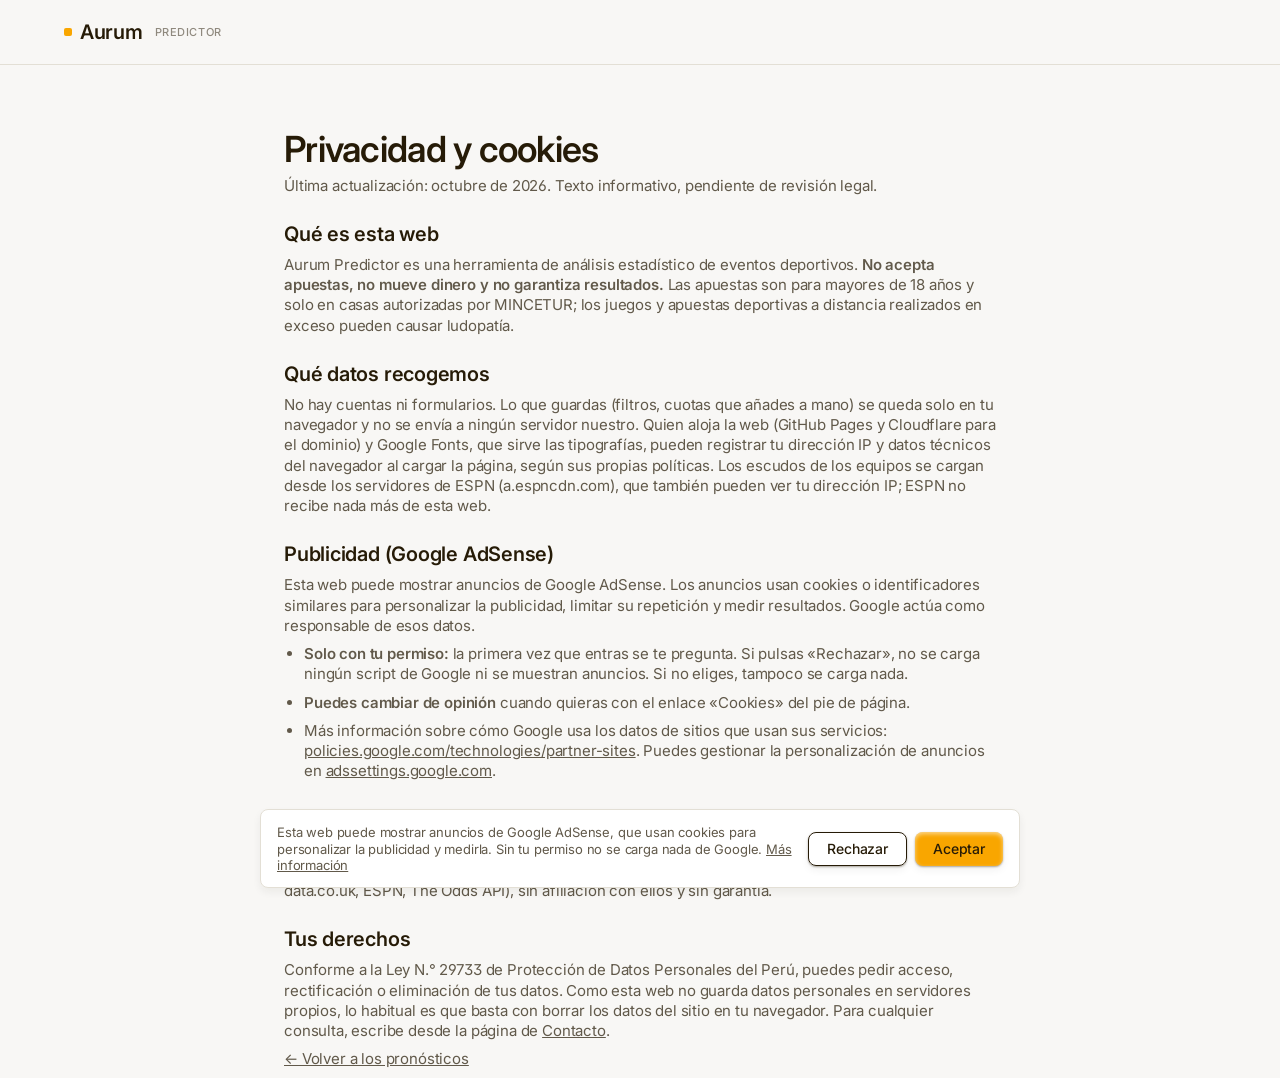
<file: privacidad.html>
<!doctype html>
<html lang="es">
<head>
  <meta charset="utf-8">
  <meta name="viewport" content="width=device-width, initial-scale=1">
  <title>Privacidad y cookies · Aurum Predictor</title>
  <meta name="robots" content="index,follow">
  <meta name="theme-color" content="#f8f7f5">
  <link rel="stylesheet" href="css/styles.css">
  <link rel="stylesheet" href="css/predictor.css">
</head>
<body>
  <header class="top"><div class="top-in"><a class="logo" href="./" aria-label="Aurum Predictor, inicio"><i></i>Aurum<span class="logo-sub">Predictor</span></a></div></header>
  <main>
    <div class="wrap pg legal-page">
      <h1>Privacidad y cookies</h1>
      <p class="muted">Última actualización: octubre de 2026. Texto informativo, pendiente de revisión legal.</p>

      <h2>Qué es esta web</h2>
      <p>Aurum Predictor es una herramienta de análisis estadístico de eventos deportivos. <b>No acepta apuestas, no mueve dinero y no garantiza resultados.</b> Las apuestas son para mayores de 18 años y solo en casas autorizadas por MINCETUR; los juegos y apuestas deportivas a distancia realizados en exceso pueden causar ludopatía.</p>

      <h2>Qué datos recogemos</h2>
      <p>No hay cuentas ni formularios. Lo que guardas (filtros, cuotas que añades a mano) se queda solo en tu navegador y no se envía a ningún servidor nuestro. Quien aloja la web (GitHub Pages y Cloudflare para el dominio) y Google Fonts, que sirve las tipografías, pueden registrar tu dirección IP y datos técnicos del navegador al cargar la página, según sus propias políticas. Los escudos de los equipos se cargan desde los servidores de ESPN (a.espncdn.com), que también pueden ver tu dirección IP; ESPN no recibe nada más de esta web.</p>

      <h2>Publicidad (Google AdSense)</h2>
      <p>Esta web puede mostrar anuncios de Google AdSense. Los anuncios usan cookies o identificadores similares para personalizar la publicidad, limitar su repetición y medir resultados. Google actúa como responsable de esos datos.</p>
      <ul>
        <li><b>Solo con tu permiso:</b> la primera vez que entras se te pregunta. Si pulsas «Rechazar», no se carga ningún script de Google ni se muestran anuncios. Si no eliges, tampoco se carga nada.</li>
        <li><b>Puedes cambiar de opinión</b> cuando quieras con el enlace «Cookies» del pie de página.</li>
        <li>Más información sobre cómo Google usa los datos de sitios que usan sus servicios: <a href="https://policies.google.com/technologies/partner-sites" rel="noopener noreferrer">policies.google.com/technologies/partner-sites</a>. Puedes gestionar la personalización de anuncios en <a href="https://adssettings.google.com" rel="noopener noreferrer">adssettings.google.com</a>.</li>
      </ul>

      <h2>Anuncios y apuestas</h2>
      <p>Si ves anuncios, los elige Google; no son recomendaciones nuestras. Ninguna casa de apuestas paga por aparecer en los pronósticos. Los datos de cuotas y resultados son de terceros (football-data.co.uk, ESPN, The Odds API), sin afiliación con ellos y sin garantía.</p>

      <h2>Tus derechos</h2>
      <p>Conforme a la Ley N.° 29733 de Protección de Datos Personales del Perú, puedes pedir acceso, rectificación o eliminación de tus datos. Como esta web no guarda datos personales en servidores propios, lo habitual es que basta con borrar los datos del sitio en tu navegador. Para cualquier consulta, escribe desde la página de <a href="contacto/" style="text-decoration:underline">Contacto</a>.</p>

      <p><a href="./" style="text-decoration:underline">← Volver a los pronósticos</a></p>
    </div>
  </main>
  <script src="js/ads.js"></script>
</body>
</html>
</file>
<file: css/styles.css>
/* Aurum · sistema "Runway" (DESIGN-4): papel crema, tinta espresso y un solo acento ámbar; sombras marrones cálidas, radios de 8 px, Inter con pesos 400/492/584.
   Los nombres de variable vienen del tema oscuro original; ahora significan: obsidian = lienzo crema, onyx = papel blanco, carbon = superficie sutil, graphite/slate = bordes de lino,
   white/bone = tinta espresso, copper = ámbar (solo relleno), fog/mist/silver = texto secundario. */
@import url('https://fonts.googleapis.com/css2?family=Inter:wght@100..900&display=swap');

:root {
  --obsidian: #f8f7f5; --onyx: #ffffff; --carbon: #f1efea; --graphite: #e3dfd5; --slate: #d5d2cd; --smoke: #aca89f;
  --ash: #8f897e; --steel: #aca89f; --fog: #61594a; --mist: #61594a; --silver: #61594a; --bone: #261b07; --white: #261b07;
  --copper: #f9a600; --amber: #8a5a00; --sage: #261b07; --rose: #c4432f;
  --amber-signal: #f9a600; --gold: #e89b01; --terracotta: #f0624f; --wisteria: #d5befa; --honey: #f8da9d;
  --shadow: 0 4px 8px rgba(38,27,7,.06);
  --btn-shadow: inset 0 2px 4px rgba(255,255,255,.56), 0 4px 8px rgba(38,27,7,.06), 0 1px 2px rgba(38,27,7,.36);
  --serif: 'Inter', ui-sans-serif, system-ui, -apple-system, 'Segoe UI', Roboto, sans-serif;
  --sans: 'Inter', ui-sans-serif, system-ui, -apple-system, 'Segoe UI', Roboto, sans-serif;
  --max: 1200px; --r-card: 8px; --r-pill: 8px;
  --gild: #f9a600; --lime: #f9a600; --lime-grad: linear-gradient(90deg, #f9a600, #f8da9d); --forest: #261b07; --pine: #261b07;
}
* { box-sizing: border-box; margin: 0; }
html { scroll-behavior: smooth; }
body { background: var(--obsidian); color: var(--bone); font: 400 16px/1.5 var(--sans); -webkit-font-smoothing: antialiased; min-height: 100vh; overflow-x: hidden; }
a { color: inherit; text-decoration: none; }
button { font: inherit; color: inherit; cursor: pointer; background: none; border: 0; }
button:disabled { opacity: .45; cursor: not-allowed; }
:focus-visible { outline: 2px solid var(--white); outline-offset: 2px; }
.serif { font-family: var(--serif); font-weight: 400; letter-spacing: .01em; }
.muted { color: var(--fog); }
.pos { color: var(--sage); } .neg { color: var(--rose); }
.wrap { max-width: var(--max); margin: 0 auto; padding: 0 24px; }
.eyebrow { font: 600 13px/1 var(--sans); letter-spacing: -.02em; color: var(--copper); text-transform: uppercase; }
.eyebrow.dim { color: var(--fog); }

/* ---------- Botones / pills ---------- */
.btn { display: inline-flex; align-items: center; justify-content: center; gap: 8px; padding: 10px 20px; border-radius: var(--r-pill); font: 500 14px/1 var(--sans); white-space: nowrap; transition: opacity .15s, background .15s; }
.btn-primary { background: var(--white); color: #000; }
.btn-primary:hover:not(:disabled) { opacity: .88; }
.btn-ghost { border: 1px solid var(--white); color: var(--white); }
.btn-ghost:hover:not(:disabled) { background: rgba(255,255,255,.08); }
.btn-lg { padding: 14px 28px; font-size: 15px; }
.btn-block { width: 100%; }
.pill { display: inline-flex; align-items: center; padding: 6px 12px; border: 1px solid var(--steel); border-radius: var(--r-pill); font: 500 13px/1 var(--sans); color: var(--bone); transition: background .15s, border-color .15s; }
button.pill:hover { border-color: var(--white); }
.pill.on { background: var(--white); color: #000; border-color: var(--white); }
.chip-btn { padding: 6px 10px; border: 1px solid var(--slate); border-radius: var(--r-pill); font: 500 12px/1 var(--sans); color: var(--silver); }
.chip-btn:hover:not(:disabled) { border-color: var(--steel); color: var(--white); }
.icon-btn { width: 32px; height: 32px; border-radius: 50%; border: 1px solid var(--slate); color: var(--fog); }
.icon-btn:hover { color: var(--white); border-color: var(--steel); }
.tag { display: inline-block; padding: 2px 8px; border: 1px solid var(--slate); border-radius: var(--r-pill); font: 500 11px/1.5 var(--sans); color: var(--fog); }
.tag.ok { border-color: rgba(143,181,154,.5); color: var(--sage); }

/* ---------- Cabecera ---------- */
header.top { position: sticky; top: 0; z-index: 40; background: rgba(248,247,245,.92); backdrop-filter: blur(14px); border-bottom: 1px solid var(--graphite); }
.top-in { max-width: var(--max); margin: 0 auto; padding: 0 24px; height: 64px; display: flex; align-items: center; gap: 28px; }
.logo { font: 400 26px/1 var(--serif); letter-spacing: .02em; display: flex; align-items: center; gap: 8px; }
.logo i { width: 9px; height: 9px; border-radius: 50%; background: var(--gild); display: inline-block; }
nav.main { display: flex; gap: 4px; flex: 1; }
nav.main a { padding: 6px 12px; font-size: 14px; color: var(--fog); border-radius: 2px; position: relative; }
nav.main a:hover, nav.main a.on { color: var(--white); }
nav.main a.on::after { content: ''; position: absolute; left: 12px; right: 12px; bottom: -1px; height: 2px; background: var(--white); border-radius: 2px; }
.top-actions { display: flex; align-items: center; gap: 10px; }
.balance { display: flex; align-items: center; gap: 10px; padding: 6px 6px 6px 16px; border: 1px solid var(--slate); border-radius: var(--r-pill); font-size: 14px; font-weight: 500; }
.balance .amt { font-variant-numeric: tabular-nums; }
.menu-btn { display: none; }
.userbtn { display: flex; align-items: center; gap: 8px; padding: 4px 12px 4px 4px; border: 1px solid var(--slate); border-radius: var(--r-pill); font-size: 13px; }
.avatar { width: 28px; height: 28px; border-radius: 50%; background: var(--graphite); display: grid; place-items: center; font: 500 12px var(--sans); color: var(--bone); border: 1px solid var(--slate); }
.dropdown { position: absolute; right: 24px; top: 60px; width: 220px; background: var(--carbon); border: 1px solid var(--graphite); border-radius: var(--r-card); padding: 6px; z-index: 50; }
.dropdown a, .dropdown button { display: block; width: 100%; text-align: left; padding: 9px 12px; font-size: 14px; color: var(--silver); border-radius: 6px; }
.dropdown a:hover, .dropdown button:hover { background: var(--graphite); color: var(--white); }

/* ---------- Hero ---------- */
.hero { padding: 88px 0 0; }
.hero-in { display: grid; grid-template-columns: 1.05fr .95fr; gap: 48px; align-items: center; }
.hero h1 { font: 400 clamp(44px, 6.4vw, 88px)/1 var(--serif); letter-spacing: .01em; margin: 18px 0 24px; }
.hero h1 em { font-style: italic; }
.hero p.lead { font-size: 18px; font-weight: 300; line-height: 1.5; color: var(--fog); max-width: 480px; letter-spacing: -.02em; }
.cta-row { display: flex; gap: 12px; margin-top: 32px; flex-wrap: wrap; }
.chart-card { background: var(--onyx); border: 1px solid var(--graphite); border-radius: var(--r-card); padding: 24px; }
.chart-card .row { display: flex; justify-content: space-between; align-items: flex-start; gap: 12px; }
.chart-card .big { font: 500 clamp(30px, 7vw, 44px)/1.1 var(--sans); white-space: nowrap; letter-spacing: -.03em; font-variant-numeric: tabular-nums; }
.chart-card svg { width: 100%; height: 190px; margin-top: 16px; display: block; }
.chart-foot { display: flex; justify-content: space-between; margin-top: 8px; font-size: 13px; color: var(--fog); }
.draw { stroke-dasharray: 1000; stroke-dashoffset: 1000; animation: draw 2.6s .2s ease-out forwards; }
@keyframes draw { to { stroke-dashoffset: 0; } }

.stats { display: grid; grid-template-columns: repeat(4, 1fr); gap: 24px; padding: 72px 0 0; }
.stat { border-top: 1px solid var(--graphite); padding-top: 20px; }
.stat b { display: block; font: 400 44px/1.1 var(--serif); letter-spacing: .01em; }
.stat span { font-size: 14px; color: var(--fog); }

/* ---------- Secciones ---------- */
section.sec { padding-top: 120px; }
.sec-head { display: flex; justify-content: space-between; align-items: flex-end; gap: 24px; flex-wrap: wrap; margin-bottom: 32px; }
.sec-head h2 { font: 400 clamp(32px, 4.4vw, 52px)/1.13 var(--serif); letter-spacing: .01em; margin-top: 12px; }
.sec-head p { color: var(--fog); max-width: 460px; margin-top: 10px; font-weight: 300; }
.tools { display: flex; gap: 10px; flex-wrap: wrap; align-items: center; }
.search { padding: 8px 16px; background: transparent; border: 1px solid var(--slate); border-radius: var(--r-pill); color: var(--white); font: 400 14px var(--sans); width: 200px; }
.search::placeholder { color: var(--steel); }
.search:focus { outline: none; border-color: var(--white); }

.grid { display: grid; grid-template-columns: repeat(3, 1fr); gap: 16px; }
.gcard { display: block; background: var(--onyx); border: 1px solid var(--graphite); border-radius: var(--r-card); overflow: hidden; transition: border-color .2s, transform .2s; }
.gcard:hover { border-color: var(--smoke); transform: translateY(-2px); }
.gart { aspect-ratio: 16 / 10; position: relative; display: grid; place-items: center; background: radial-gradient(120% 90% at 50% 0%, var(--carbon), var(--onyx) 70%); border-bottom: 1px solid var(--graphite); overflow: hidden; }
.gart svg { width: 62%; height: 78%; }
.gart .play { position: absolute; inset: auto 14px 14px auto; opacity: 0; transition: opacity .2s; }
.gcard:hover .play { opacity: 1; }
.ginfo { padding: 18px 20px 20px; }
.ginfo .eyebrow { display: block; margin-bottom: 10px; }
.ginfo h3 { font: 500 20px/1.2 var(--sans); letter-spacing: -.03em; color: var(--white); }
.ginfo p { font-size: 14px; color: var(--fog); margin: 6px 0 14px; }
.gmeta { display: flex; gap: 8px; flex-wrap: wrap; }
.empty { grid-column: 1 / -1; text-align: center; padding: 56px 0; color: var(--fog); }

/* ---------- Promos / VIP / tablas ---------- */
.promos { display: grid; grid-template-columns: repeat(3, 1fr); gap: 16px; }
.promo { border: 1px solid var(--graphite); border-radius: var(--r-card); padding: 24px; background: var(--onyx); display: flex; flex-direction: column; gap: 12px; }
.promo h3 { font: 400 28px/1.2 var(--serif); letter-spacing: .01em; }
.promo p { font-size: 14px; color: var(--fog); flex: 1; }
.promo small { color: var(--ash); font-size: 12px; }
.tbl { width: 100%; border-collapse: collapse; font-size: 14px; }
.tbl th { text-align: left; font-weight: 500; color: var(--fog); padding: 10px 12px; border-bottom: 1px solid var(--graphite); }
.tbl td { padding: 11px 12px; border-bottom: 1px solid var(--graphite); color: var(--bone); }
.tbl .r { text-align: right; font-variant-numeric: tabular-nums; }
.tbl tr.me td { background: var(--carbon); }
.table-wrap { overflow-x: auto; }
.pad { padding: 20px 12px; }
.bar { height: 6px; border-radius: 6px; background: var(--graphite); overflow: hidden; margin-top: 8px; }
.bar > i { display: block; height: 100%; background: var(--gild); border-radius: 6px; }

/* ---------- Páginas de contenido ---------- */
.page { padding: 56px 0 0; }
.page h1 { font: 400 clamp(36px, 5vw, 64px)/1.13 var(--serif); letter-spacing: .01em; margin: 12px 0 14px; }
.page .lead { color: var(--fog); font-weight: 300; font-size: 18px; max-width: 620px; letter-spacing: -.02em; }
.panel { background: var(--carbon); border: 1px solid var(--graphite); border-radius: var(--r-card); padding: 24px; }
.panel h3 { font: 500 18px/1.3 var(--sans); letter-spacing: -.03em; margin-bottom: 6px; }
.two { display: grid; grid-template-columns: 1fr 1fr; gap: 16px; margin-top: 32px; }
.stack > * + * { margin-top: 16px; }

/* ---------- Pantalla de juego ---------- */
.gm-head { display: flex; align-items: center; gap: 14px; padding: 32px 0 20px; flex-wrap: wrap; }
.gm-head h1 { font: 400 36px/1.1 var(--serif); letter-spacing: .01em; }
.gm-head .spacer { flex: 1; }
.gm { display: grid; grid-template-columns: 330px 1fr; border: 1px solid var(--graphite); border-radius: var(--r-card); background: var(--onyx); overflow: hidden; }
.gm-side { background: var(--carbon); padding: 20px; display: flex; flex-direction: column; gap: 16px; border-right: 1px solid var(--graphite); }
.gm-stage { padding: 24px; min-height: 480px; position: relative; display: flex; flex-direction: column; justify-content: center; min-width: 0; }
.field label { display: block; font: 500 13px/1 var(--sans); color: var(--fog); margin-bottom: 8px; letter-spacing: -.01em; }
.hint { display: block; margin-top: 6px; color: var(--ash); font-size: 12px; }
.bet-input { display: flex; align-items: center; gap: 6px; padding: 4px 6px 4px 14px; border: 1px solid var(--slate); border-radius: var(--r-pill); background: var(--obsidian); }
.bet-input:focus-within { border-color: var(--white); }
.bet-input .cur { color: var(--fog); font-size: 14px; }
.bet-input input { flex: 1; min-width: 0; background: transparent; border: 0; color: var(--white); font: 500 15px var(--sans); padding: 8px 0; -moz-appearance: textfield; }
.bet-input input:focus { outline: none; }
.bet-input input::-webkit-outer-spin-button, .bet-input input::-webkit-inner-spin-button { -webkit-appearance: none; }
.inp { width: 100%; padding: 10px 16px; border: 1px solid var(--slate); border-radius: var(--r-pill); background: var(--obsidian); color: var(--white); font: 400 15px var(--sans); }
.inp:focus { outline: none; border-color: var(--white); }
.seg { display: grid; grid-auto-flow: column; grid-auto-columns: 1fr; padding: 3px; border: 1px solid var(--slate); border-radius: var(--r-pill); background: var(--obsidian); }
.seg button { padding: 8px 0; border-radius: var(--r-pill); font: 500 13px var(--sans); color: var(--fog); }
.seg button.on { background: var(--graphite); color: var(--white); }
input[type=range] { -webkit-appearance: none; appearance: none; width: 100%; height: 6px; border-radius: 6px; background: var(--graphite); outline-offset: 6px; }
input[type=range]::-webkit-slider-thumb { -webkit-appearance: none; width: 22px; height: 22px; border-radius: 50%; background: var(--white); border: 0; cursor: grab; }
input[type=range]::-moz-range-thumb { width: 22px; height: 22px; border-radius: 50%; background: var(--white); border: 0; }
.kv { display: flex; justify-content: space-between; font-size: 13px; color: var(--fog); }
.kv b { color: var(--white); font-weight: 500; font-variant-numeric: tabular-nums; }
.result-line { min-height: 24px; text-align: center; font: 500 15px var(--sans); }
.big-num { font: 400 clamp(56px, 9vw, 88px)/1 var(--serif); letter-spacing: .01em; text-align: center; font-variant-numeric: tabular-nums; }
.under-stage { margin-top: 24px; }
.under-stage h3 { font: 500 16px var(--sans); margin-bottom: 8px; letter-spacing: -.02em; }

/* ---------- Modales / toasts ---------- */
.backdrop { position: fixed; inset: 0; background: rgba(8,30,18,.5); z-index: 100; display: grid; place-items: center; padding: 16px; overflow-y: auto; }
.modal { width: 100%; max-width: 460px; background: var(--carbon); border: 1px solid var(--slate); border-radius: var(--r-card); }
.modal.wide { max-width: 620px; }
.modal-head { display: flex; justify-content: space-between; align-items: center; padding: 20px 24px 0; }
.modal-head h3 { font-size: 28px; line-height: 1.2; }
.modal-body { padding: 16px 24px 24px; display: flex; flex-direction: column; gap: 14px; }
.warn-box { padding: 12px 14px; border: 1px solid var(--slate); border-radius: 8px; font-size: 13px; color: var(--mist); background: var(--obsidian); }
.warn-box b { color: var(--copper); font-weight: 600; }
.check { display: flex; gap: 10px; align-items: flex-start; font-size: 13px; color: var(--mist); }
.check input { margin-top: 3px; accent-color: #0d5b3b; }
.code { font: 12px/1.5 ui-monospace, SFMono-Regular, Menlo, monospace; word-break: break-all; padding: 10px 12px; background: var(--obsidian); border: 1px solid var(--graphite); border-radius: 8px; color: var(--silver); }
#toasts { position: fixed; right: 16px; bottom: 16px; z-index: 200; display: flex; flex-direction: column; gap: 8px; align-items: flex-end; }
.toast { background: var(--carbon); border: 1px solid var(--slate); border-radius: var(--r-pill); padding: 10px 18px; font-size: 14px; animation: in .25s ease-out; }
.toast.out { opacity: 0; transition: opacity .4s; }
.toast.warn { border-color: var(--copper); } .toast.bad { border-color: var(--rose); } .toast.win { border-color: var(--sage); color: var(--sage); }
@keyframes in { from { transform: translateY(10px); opacity: 0; } }

/* ---------- Footer ---------- */
footer.foot { margin-top: 160px; border-top: 1px solid var(--graphite); padding: 56px 0 40px; }
.foot-grid { display: grid; grid-template-columns: 1.6fr repeat(4, 1fr); gap: 32px; }
.foot h4 { font: 500 13px var(--sans); color: var(--fog); margin-bottom: 14px; }
.foot li { list-style: none; margin-bottom: 9px; font-size: 14px; color: var(--silver); }
.foot ul { padding: 0; margin: 0; }
.foot li a:hover { color: var(--white); }
.legal { margin-top: 40px; padding-top: 24px; border-top: 1px solid var(--graphite); font-size: 12px; line-height: 1.6; color: var(--ash); }
.legal b { color: var(--fog); font-weight: 500; }

/* ---------- Juego: Dados ---------- */
.dice-track { position: relative; height: 56px; margin: 40px 6px 8px; }
.dice-bar { position: absolute; inset: 22px 0 auto 0; height: 12px; border-radius: 12px; background: var(--graphite); overflow: hidden; }
.dice-bar i { position: absolute; top: 0; bottom: 0; background: var(--sage); opacity: .85; }
.dice-bar i.lose { background: var(--rose); opacity: .55; }
.dice-range { position: absolute; left: -11px; right: -11px; top: 16px; width: calc(100% + 22px); background: transparent; }
.dice-range::-webkit-slider-runnable-track { background: transparent; }
.dice-marker { position: absolute; top: -6px; width: 0; transition: left .5s cubic-bezier(.2,.8,.2,1), opacity .2s; opacity: 0; }
.dice-marker.show { opacity: 1; }
.dice-marker span { position: absolute; left: -20px; top: 0; width: 40px; padding: 4px 0; text-align: center; border-radius: 6px; font: 600 12px var(--sans); background: var(--white); color: #000; }
.dice-marker span::after { content: ''; position: absolute; left: 50%; top: 100%; border: 5px solid transparent; border-top-color: var(--white); transform: translateX(-50%); }
.dice-scale { display: flex; justify-content: space-between; font-size: 12px; color: var(--ash); margin: 0 4px; }
.dice-stats { display: grid; grid-template-columns: repeat(3, 1fr); gap: 12px; margin-top: 28px; }
.dice-stats .field { margin: 0; }
.ro { padding: 10px 16px; border: 1px solid var(--slate); border-radius: var(--r-pill); font-weight: 500; font-variant-numeric: tabular-nums; background: var(--obsidian); }

/* ---------- Crash ---------- */
.crash-wrap { position: relative; height: 380px; }
.crash-wrap canvas { width: 100%; height: 100%; display: block; }
.crash-mult { position: absolute; inset: 0; display: grid; place-content: center; text-align: center; pointer-events: none; }
.crash-mult .big-num.crashed { color: var(--rose); }
.crash-mult .big-num.cashed { color: var(--sage); }
.crash-mult small { color: var(--fog); font-size: 14px; margin-top: 4px; display: block; }
.crash-hist { display: flex; gap: 6px; flex-wrap: wrap; min-height: 28px; margin-bottom: 8px; }
.crash-hist .pill { padding: 4px 10px; font-size: 12px; }
.crash-hist .pill.hi { color: var(--sage); border-color: rgba(143,181,154,.5); }

/* ---------- Minas ---------- */
.mines-grid { display: grid; grid-template-columns: repeat(5, 1fr); gap: 10px; max-width: 460px; margin: 0 auto; width: 100%; }
.tile { aspect-ratio: 1; border-radius: 12px; background: var(--graphite); border: 1px solid var(--slate); display: grid; place-items: center; transition: transform .12s, background .2s, border-color .2s; }
.tile:hover:not(:disabled):not(.open) { background: var(--slate); transform: translateY(-2px); }
.tile svg { width: 46%; height: 46%; }
.tile.gem { background: var(--carbon); border-color: rgba(143,181,154,.5); }
.tile.mine { background: var(--carbon); border-color: var(--rose); }
.tile.ghost { opacity: .45; }
.tile:disabled { cursor: default; }
.tile.pop { animation: pop .28s ease-out; }
@keyframes pop { 0% { transform: scale(.7); } 60% { transform: scale(1.08); } 100% { transform: scale(1); } }

/* ---------- Ruleta ---------- */
.roul { display: grid; grid-template-columns: minmax(0, 1fr); gap: 24px; justify-items: center; }
.roul .rboard { width: 100%; }
.roul .rhist { justify-content: center; }
.wheel-box { position: relative; width: 220px; height: 220px; }
.wheel-box::before { content: ''; position: absolute; left: 50%; top: -6px; transform: translateX(-50%); border: 8px solid transparent; border-top: 12px solid var(--white); z-index: 2; }
.wheel { width: 100%; height: 100%; transition: transform 4.2s cubic-bezier(.12,.6,.1,1); }
.rboard { overflow-x: auto; }
.rtable { display: grid; grid-template-columns: 44px repeat(12, minmax(34px, 1fr)) 52px; grid-template-rows: repeat(3, 40px) 34px 34px; gap: 3px; min-width: 560px; }
.rc { position: relative; display: grid; place-items: center; font: 500 13px var(--sans); border-radius: 6px; border: 1px solid var(--slate); background: var(--graphite); color: var(--bone); }
.rc:hover:not(:disabled) { border-color: var(--white); }
.rc.red { background: #3a1d22; border-color: #5a2a31; }
.rc.black { background: #0d0d10; }
.rc.green { background: #1d3226; border-color: #2f5440; }
.rc.hit { outline: 2px solid var(--white); }
.rc .stk { position: absolute; top: 2px; right: 2px; min-width: 18px; height: 18px; padding: 0 4px; border-radius: 9px; background: var(--white); color: #000; font: 600 10px/18px var(--sans); text-align: center; }
.chips { display: flex; gap: 8px; flex-wrap: wrap; }
.chipsel { width: 40px; height: 40px; border-radius: 50%; border: 1px solid var(--steel); font: 600 12px var(--sans); }
.chipsel.on { background: var(--white); color: #000; border-color: var(--white); }
.rhist { display: flex; gap: 6px; margin-top: 14px; flex-wrap: wrap; }
.rhist span { width: 28px; height: 28px; border-radius: 50%; display: grid; place-items: center; font: 600 12px var(--sans); border: 1px solid var(--slate); }
.rhist .red { background: #3a1d22; } .rhist .green { background: #1d3226; } .rhist .black { background: #0d0d10; }

/* ---------- Tragaperras ---------- */
.slot-frame { max-width: 440px; margin: 0 auto; width: 100%; padding: 14px; border: 1px solid var(--slate); border-radius: 16px; background: var(--obsidian); }
.reels { display: grid; grid-template-columns: repeat(3, 1fr); gap: 10px; }
.reel { background: var(--carbon); border: 1px solid var(--graphite); border-radius: 10px; display: grid; grid-template-rows: repeat(3, 1fr); overflow: hidden; }
.cell { height: 92px; display: grid; place-items: center; font: 400 54px/1 var(--serif); border-bottom: 1px solid var(--graphite); transition: background .2s; }
.cell:last-child { border-bottom: 0; }
.cell.win { background: rgba(255,240,204,.07); }
.cell.spin { filter: blur(2px); opacity: .7; }
.s0 { color: var(--silver); } .s1 { color: var(--mist); } .s2 { color: var(--rose); } .s3 { color: var(--rose); } .s4 { color: var(--bone); } .s5 { color: #e5c981; } .s6 { color: var(--white); font-weight: 500; }
.paytable { display: grid; grid-template-columns: repeat(7, 1fr); gap: 8px; margin-top: 18px; text-align: center; font-size: 12px; color: var(--fog); }
.paytable b { display: block; font: 400 28px/1.1 var(--serif); }

/* ---------- Blackjack ---------- */
.felt { display: flex; flex-direction: column; gap: 28px; }
.hand-label { display: flex; justify-content: space-between; font-size: 13px; color: var(--fog); margin-bottom: 8px; }
.hand-label b { color: var(--white); font-weight: 500; }
.cards { display: flex; gap: 8px; min-height: 108px; flex-wrap: wrap; }
.card { width: 76px; height: 108px; border-radius: 8px; background: var(--bone); color: #111; padding: 8px 9px; display: flex; flex-direction: column; justify-content: space-between; font: 500 20px/1 var(--serif); animation: deal .3s ease-out; }
.card .sm { font-size: 24px; align-self: flex-end; line-height: 1; }
.card.red { color: #a8323d; }
.card.back { background: repeating-linear-gradient(45deg, var(--graphite) 0 6px, var(--carbon) 6px 12px); border: 1px solid var(--slate); }
@keyframes deal { from { transform: translateY(-14px) scale(.96); opacity: 0; } }
.bj-actions { display: grid; grid-template-columns: repeat(3, 1fr); gap: 8px; }

/* ---------- Responsive ---------- */
@media (max-width: 1200px) {
  nav.main { display: none; }
  nav.main.open { display: flex; position: absolute; top: 64px; left: 0; right: 0; flex-direction: column; background: var(--obsidian); padding: 8px 24px 16px; border-bottom: 1px solid var(--graphite); }
  .menu-btn { display: inline-block; margin-left: auto; }
}
@media (max-width: 960px) {
  .top-in { gap: 12px; }
  .hero { padding-top: 48px; } .hero-in { grid-template-columns: 1fr; }
  .stats { grid-template-columns: repeat(2, 1fr); }
  .grid, .promos { grid-template-columns: repeat(2, 1fr); }
  .gm { grid-template-columns: 1fr; } .gm-side { border-right: 0; border-bottom: 1px solid var(--graphite); }
  .foot-grid { grid-template-columns: 1fr 1fr; }
  .two { grid-template-columns: 1fr; }
  section.sec { padding-top: 88px; }
}
@media (max-width: 600px) {
  .wrap, .top-in { padding: 0 16px; }
  .grid, .promos { grid-template-columns: 1fr; }
  .stat b { font-size: 32px; }
  .userbtn .nm { display: none; }
  .dice-stats { grid-template-columns: 1fr; }
  .gm-stage { padding: 16px; }
  .cell { height: 76px; font-size: 44px; }
  .search { width: 100%; }
  .top-actions .btn-ghost:first-child:nth-last-child(2) { display: none; }
  .logo { font-size: 22px; }
  .balance { padding-left: 12px; gap: 6px; }
  .dropdown { right: 16px; }
  .crash-wrap { height: 300px; }
}
@media (prefers-reduced-motion: reduce) { * { animation-duration: .01ms !important; transition-duration: .01ms !important; } .draw { stroke-dashoffset: 0; } }
</file>
<file: css/predictor.css>
/* Aurum Predictor · extensiones del sistema (mismos tokens que styles.css) */
.logo-sub { font: 600 11px/1 var(--sans); letter-spacing: .08em; text-transform: uppercase; color: var(--copper); margin-left: 4px; align-self: flex-end; padding-bottom: 4px; }
.pg { padding: 56px 0 0; }
.pg h1 { font: 400 clamp(36px, 5.4vw, 72px)/1.05 var(--serif); letter-spacing: .01em; margin: 14px 0 16px; }
.pg h1 em { font-style: italic; }
.pg .lead { color: var(--fog); font-weight: 300; font-size: 18px; max-width: 640px; letter-spacing: -.02em; }
.pg h2 { font: 400 clamp(28px, 3.4vw, 40px)/1.15 var(--serif); letter-spacing: .01em; }
.kpis { display: grid; grid-template-columns: repeat(4, 1fr); gap: 24px; margin-top: 40px; }
.filters { display: flex; flex-wrap: wrap; gap: 12px 20px; align-items: flex-end; margin: 40px 0 20px; padding: 16px 20px; border: 1px solid var(--graphite); border-radius: var(--r-card); background: var(--onyx); }
.filters .field { min-width: 130px; }
.filters .field label { margin-bottom: 6px; }
.filters .inp { padding: 8px 14px; font-size: 14px; }
.filters select.inp { appearance: none; -webkit-appearance: none; padding-right: 34px; max-width: 100%; background-image: url("data:image/svg+xml,%3Csvg xmlns='http://www.w3.org/2000/svg' width='12' height='8' viewBox='0 0 12 8'%3E%3Cpath d='M1 1l5 5 5-5' fill='none' stroke='%23acafb9' stroke-width='1.6'/%3E%3C/svg%3E"); background-repeat: no-repeat; background-position: right 14px center; cursor: pointer; }
.filters select.inp option { background: var(--carbon); color: var(--white); }
.filters .field { flex: 1 1 200px; }
.filters .field .search { width: 100%; }
.leagues { display: flex; flex-wrap: wrap; gap: 8px; }
.sec-t { display: flex; justify-content: space-between; align-items: baseline; gap: 16px; flex-wrap: wrap; margin: 40px 0 14px; }
.rowlink { cursor: pointer; }
.rowlink:hover td { background: var(--carbon); }
.tbl td small { color: var(--fog); display: block; }
.ev-pos { color: var(--sage); font-weight: 600; } .ev-neg { color: var(--rose); }
.badge { display: inline-block; padding: 1px 8px; border: 1px solid var(--slate); border-radius: var(--r-pill); font-size: 11px; color: var(--fog); }
.badge.val { border-color: rgba(143,181,154,.55); color: var(--sage); }
.badge.warn { border-color: rgba(204,145,102,.6); color: var(--copper); }
.odds-best { color: var(--white); font-weight: 600; background: rgba(255,240,204,.07); }
.pbar { position: relative; height: 8px; border-radius: 8px; background: var(--graphite); margin: 6px 0 2px; }
.pbar i { position: absolute; left: 0; top: 0; bottom: 0; border-radius: 8px; background: var(--steel); opacity: .7; }
.pbar b { position: absolute; top: -3px; bottom: -3px; width: 2px; background: var(--white); border-radius: 2px; }
.pgrid { display: grid; grid-template-columns: 1.15fr 1fr; gap: 16px; margin-top: 28px; }
.evcard { display: grid; grid-template-columns: 1fr auto; gap: 8px 16px; padding: 16px 0; border-bottom: 1px solid var(--graphite); align-items: center; cursor: pointer; }
.evcard:hover { background: var(--carbon); }
.evcard .teams { font: 500 16px/1.3 var(--sans); letter-spacing: -.02em; }
.evcard .meta { font-size: 12px; color: var(--fog); }
.evcard .odds3 { display: flex; gap: 6px; }
.odd { min-width: 54px; text-align: center; padding: 6px 8px; border: 1px solid var(--slate); border-radius: var(--r-pill); font: 500 13px var(--sans); font-variant-numeric: tabular-nums; }
.odd small { display: block; font-size: 10px; color: var(--fog); font-weight: 400; }
.odd.v { border-color: rgba(143,181,154,.6); color: var(--sage); }
.heat { display: grid; grid-template-columns: 28px repeat(7, 1fr); gap: 3px; font-size: 11px; }
.heat div { aspect-ratio: 1.3; display: grid; place-items: center; border-radius: 4px; background: var(--graphite); color: var(--bone); font-variant-numeric: tabular-nums; }
.heat .ax { background: none; color: var(--ash); aspect-ratio: auto; }
.parlay { border: 1px solid var(--graphite); border-radius: var(--r-card); padding: 18px 20px; background: var(--onyx); margin-bottom: 12px; }
.parlay .leg { display: flex; justify-content: space-between; gap: 12px; padding: 8px 0; border-bottom: 1px solid var(--graphite); font-size: 14px; }
.parlay .leg:last-of-type { border-bottom: 0; }
.parlay .tot { display: flex; gap: 24px; flex-wrap: wrap; margin-top: 10px; font-size: 13px; color: var(--fog); }
.parlay .tot b { color: var(--white); font-weight: 500; }
.note { padding: 14px 16px; border: 1px solid var(--slate); border-radius: 8px; background: var(--obsidian); font-size: 13px; color: var(--mist); }
.note b { color: var(--copper); font-weight: 600; }
.formrow { display: grid; grid-template-columns: repeat(auto-fit, minmax(110px, 1fr)); gap: 10px; align-items: end; }
.mt { margin-top: 24px; }
@media (max-width: 960px) { .pgrid { grid-template-columns: 1fr; } .kpis { grid-template-columns: repeat(2, 1fr); } .pg { padding-top: 36px; } }
@media (max-width: 600px) { .evcard { grid-template-columns: 1fr; } .filters .field { min-width: 100%; } }

.safebar { background: var(--onyx); border-bottom: 1px solid var(--graphite); font-size: 12px; color: var(--fog); padding: 8px 24px; text-align: center; }
.safebar b { color: var(--copper); }
.safebar a { text-decoration: underline; }
.tag.warn { border-color: var(--copper); color: var(--copper); }

.pickline { font: 500 18px/1.25 var(--sans); letter-spacing: -.02em; color: var(--white); }
.evcard.pick { grid-template-columns: 1fr auto; }
@media (max-width: 600px) { .evcard.pick > div:nth-child(2) { text-align: left !important; } }

@media (max-width: 600px) { #refresh { display: none; } }

.tbl th small { display: block; font-weight: 400; color: var(--fog); font-size: 11px; }
.tbl td.odds-best small { color: var(--copper); }

/* Celular: las ventanas (detalle de evento, actualizar datos) nunca deben ser más anchas que la pantalla */
.backdrop { grid-template-columns: minmax(0, 1fr); }
.modal, .modal.wide { min-width: 0; max-width: min(620px, 100%); }
.modal-body { min-width: 0; }
.modal-body > * { min-width: 0; }
.modal .table-wrap { max-width: 100%; }
@media (max-width: 600px) { .modal-head h3 { font-size: 22px; } .modal-head, .modal-body { padding-left: 16px; padding-right: 16px; } }

/* Aviso de cookies de publicidad (solo aparece si hay anuncios configurados) y página de privacidad */
#cookie-bar { position: fixed; left: 12px; right: 12px; bottom: 12px; z-index: 50; max-width: 760px; margin: 0 auto; background: var(--carbon); border: 1px solid var(--slate); border-radius: var(--r-card); padding: 14px 16px; display: flex; gap: 14px; align-items: center; flex-wrap: wrap; font-size: 13px; color: var(--silver); box-shadow: 0 8px 30px rgba(0,0,0,.5); }
#cookie-bar p { flex: 1 1 280px; min-width: 0; }
#cookie-bar a { text-decoration: underline; }
#cookie-bar .cookie-btns { display: flex; gap: 8px; flex: 0 0 auto; }
#cookie-bar .btn { padding: 9px 18px; }
.legal-page { max-width: 760px; }
.legal-page h1 { font: 400 32px/1.2 var(--serif); margin: 8px 0 6px; }
.legal-page h2 { font: 500 18px/1.3 var(--sans); margin: 26px 0 8px; color: var(--white); }
.legal-page p, .legal-page li { color: var(--silver); font-size: 15px; margin-bottom: 8px; }
.legal-page ul { padding-left: 20px; }
.legal-page a { text-decoration: underline; }
.legal-page.seo-page { max-width: 960px; }
.seo-page .tbl td.r, .seo-page .tbl th.r { text-align: right; }
.pgrid2 { display: grid; grid-template-columns: 1fr 1fr; gap: 8px 28px; }
.pgrid2 > div { min-width: 0; }
.seo-page h3 { font: 500 16px/1.3 var(--sans); color: var(--white); margin: 6px 0; }
.seo-page li { overflow-wrap: anywhere; }
@media (max-width: 640px) { .pgrid2 { grid-template-columns: 1fr; } }

/* ================= Tema Runway (DESIGN-4): ajustes sobre los componentes ================= */
body { font-family: var(--sans); font-weight: 400; line-height: 1.25; letter-spacing: -.01em; font-feature-settings: "ss01" 1; background: var(--obsidian); color: var(--bone); }
b, strong { font-weight: 584; }
.serif, .pg h1, .pg h2, .hero h1, .sec-head h2, .page h1, .legal-page h1, .stat b, .promo h3 { font-weight: 584; letter-spacing: -.022em; }
.pg h1 { font-size: clamp(34px, 5vw, 56px); line-height: 1.1; letter-spacing: -.02em; }
.pg h2 { font-size: clamp(24px, 3vw, 36px); line-height: 1.13; letter-spacing: -.017em; }
.pg h1 em { font-style: normal; background: linear-gradient(transparent 64%, var(--honey) 64%); padding: 0 .06em; }
.pg .lead, .page .lead, .hero p.lead { font-weight: 400; font-size: 20px; line-height: 1.25; color: var(--fog); letter-spacing: -.011em; }
.logo { font: 584 20px/1 var(--sans); letter-spacing: -.013em; }
.logo i { background: var(--copper); width: 8px; height: 8px; border-radius: 2px; }
.logo-sub { color: var(--ash); font-weight: 492; letter-spacing: .05em; }
.eyebrow { color: var(--bone); font: 492 12px/1.25 var(--sans); letter-spacing: .05em; }
.eyebrow.dim { color: var(--ash); }
header.top { border-bottom: 1px solid var(--graphite); }
nav.main a { color: var(--bone); border-radius: 8px; font-weight: 400; }
nav.main a:hover { background: var(--carbon); color: var(--bone); }
nav.main a.on { background: var(--graphite); color: var(--bone); font-weight: 492; }
nav.main a.on::after { display: none; }
.btn { font-weight: 492; border-radius: 8px; letter-spacing: -.01em; }
.btn-primary, .chipsel.on { background: var(--copper); color: var(--bone); border: 0; box-shadow: var(--btn-shadow); }
.btn-primary:hover:not(:disabled) { background: #ffb41f; opacity: 1; }
.btn-ghost { border: 1px solid var(--bone); color: var(--bone); box-shadow: var(--btn-shadow); }
.btn-ghost:hover:not(:disabled) { background: var(--carbon); }
.pill { border-color: var(--slate); color: var(--bone); background: #fff; border-radius: 8px; font-weight: 492; }
.pill.on { background: var(--copper); border-color: var(--copper); color: var(--bone); }
button.pill:hover { background: var(--carbon); border-color: var(--smoke); }
.tag { border-radius: 4px; border: 0; background: var(--graphite); color: var(--fog); font-weight: 492; padding: 3px 8px; }
.tag.ok { background: var(--honey); color: var(--bone); }
.tag.warn, .badge.warn { background: #fde4df; border: 0; color: #8f2b1a; }
.badge { border: 0; border-radius: 4px; background: var(--graphite); color: var(--fog); font-weight: 492; padding: 3px 8px; font-size: 12px; }
.badge.val, .odd.v { background: var(--honey); border: 0; color: var(--bone); }
.odd.v { border: 1px solid var(--gold); background: #fff7e3; }
.note b, .safebar b, .warn-box b, .tbl td.odds-best small { color: var(--bone); }
.odds-best { background: var(--honey); color: var(--bone); }
.cell.win { background: rgba(249,166,0,.18); }
.safebar { background: var(--bone); border-bottom: 0; color: #f1efea; font-size: 14px; line-height: 1.25; }
.safebar b { color: var(--honey); }
.safebar a { color: #fff; }
.filters, .chart-card, .gcard, .promo, .parlay, .panel, .note, .warn-box, .kpi { box-shadow: var(--shadow); }
.filters, .chart-card, .gcard, .promo, .parlay, .panel, .note, .warn-box, .modal, .dropdown, #cookie-bar, .toast { background: #fff; border: 1px solid var(--graphite); border-radius: 8px; }
.panel, .parlay, .filters { padding: 24px; }
.code { background: var(--carbon); border-color: var(--graphite); }
.evcard { background: transparent; box-shadow: none; border-radius: 8px; }
.evcard:hover, .rowlink:hover td { background: #fff; }
.pbar { background: var(--graphite); }
.pbar i { opacity: 1; }
.inp, .search, .bet-input, .seg, .ro { background: #fff; border-color: var(--slate); color: var(--bone); border-radius: 8px; }
.inp:focus, .search:focus, .bet-input:focus-within { border-color: var(--bone); box-shadow: 0 0 0 3px rgba(249,166,0,.35); }
.search::placeholder { color: var(--ash); }
.seg button.on { background: var(--copper); color: var(--bone); }
.filters select.inp option { background: #fff; color: var(--bone); }
.filters select.inp { background-color: #fff; background-image: url("data:image/svg+xml,%3Csvg xmlns='http://www.w3.org/2000/svg' width='12' height='8' viewBox='0 0 12 8'%3E%3Cpath d='M1 1l5 5 5-5' fill='none' stroke='%23261b07' stroke-width='1.6'/%3E%3C/svg%3E"); }
.dropdown a:hover, .dropdown button:hover { background: var(--carbon); }
.tbl th { color: var(--ash); font-weight: 492; font-size: 12px; letter-spacing: .04em; }
.tbl td, .tbl th { border-color: var(--graphite); }
.tbl td { color: var(--bone); }
.tbl .r { font-variant-numeric: tabular-nums; }
.ev-pos { color: var(--bone); font-weight: 584; background: var(--honey); border-radius: 4px; padding: 0 4px; }
.ev-neg { color: var(--rose); }
.pos { color: var(--bone); } .neg { color: var(--rose); }
.toast { color: var(--bone); box-shadow: var(--shadow); }
.toast.win { color: var(--bone); border-color: var(--gold); }
#cookie-bar { color: var(--fog); box-shadow: var(--shadow); }
#cookie-bar .btn:last-child { background: var(--copper); border: 0; }
.foot, footer.foot { border-top: 1px solid var(--graphite); }
.foot .legal, .legal { color: var(--fog); }
.legal a, .foot a { color: var(--bone); }
.legal-page p, .legal-page li { color: var(--fog); line-height: 1.35; }
.legal-page h1 { font-size: 36px; line-height: 1.13; }
.legal-page h2 { font: 584 20px/1.25 var(--sans); letter-spacing: -.011em; color: var(--bone); }
.backdrop { background: rgba(38,27,7,.45); }
.modal { box-shadow: 0 8px 24px rgba(38,27,7,.12); }
::selection { background: var(--honey); color: var(--bone); }
:focus-visible { outline: 2px solid var(--bone); outline-offset: 2px; }
input[type=range] { accent-color: #f9a600; }
.check input { accent-color: #f9a600; }
nav.main { align-items: center; }
nav.main a { white-space: nowrap; padding: 7px 12px; }
.top-in { gap: 18px; }
.serif, .pg h1, .pg h2, .hero h1, .sec-head h2, .page h1, .legal-page h1, .stat b, .promo h3, .logo, .big-num, .paytable b, .cell, .card, .combo-big { font-variant-numeric: lining-nums; }
.stat b { font-size: 44px; }
.top-actions .tag { white-space: nowrap; font-size: 11px; }
.top-actions { flex-shrink: 0; }
.wrap.pg { padding-left: 24px; padding-right: 24px; }
@media (max-width: 600px) { .wrap.pg { padding-left: 16px; padding-right: 16px; } }
.crest { width: 22px; height: 22px; object-fit: contain; vertical-align: -5px; margin: 0 6px 0 0; border-radius: 3px; }
.flag { width: 16px; height: 16px; vertical-align: -3px; margin-right: 6px; border-radius: 50%; object-fit: cover; }
.flag-emoji { margin-right: 2px; }
.seo-page h1 .flag { width: 28px; height: 28px; vertical-align: -3px; }
.seo-page h2 .flag { width: 20px; height: 20px; }
.flag.ath { width: 20px; height: 20px; vertical-align: -5px; margin-right: 6px; }
.pickline { font-weight: 584; letter-spacing: -.016em; }
.evcard .teams { font-weight: 492; }
@media (max-width: 960px) { nav.main.open { background: var(--obsidian); } }

/* ---------- Combinada probable del día ---------- */
.combo { margin: 24px 0; border-radius: 8px; overflow: hidden; box-shadow: var(--shadow); background: #fff; border: 1px solid var(--graphite); }
.combo-h { display: flex; justify-content: space-between; align-items: center; gap: 16px; flex-wrap: wrap; padding: 20px 24px; background: var(--bone); color: #fff; }
.combo-h .inp { width: auto; min-width: 150px; }
.combo-t { font: 584 24px/1.13 var(--sans); letter-spacing: -.013em; color: #fff; }
.combo-t::after { content: ''; display: block; width: 56px; height: 3px; margin-top: 10px; border-radius: 2px; background: var(--copper); }
.combo-s { margin-top: 6px; font: 492 12px/1.25 var(--sans); letter-spacing: .05em; text-transform: uppercase; color: var(--smoke); }
.combo-b { padding: 20px 24px 24px; }
.combo-kpis { display: grid; grid-template-columns: 1fr 1fr; gap: 14px; margin-bottom: 18px; }
.combo-k { padding: 16px 18px; border-radius: 8px; background: var(--carbon); }
.combo-k.dark { background: var(--bone); color: #fff; }
.combo-k.dark .eyebrow { color: var(--copper); } .combo-k.dark .meta { color: var(--smoke); }
.combo-big { font: 584 44px/1.1 var(--sans); letter-spacing: -.022em; margin: 8px 0; }
.combo-legs { display: grid; gap: 8px; }
.combo-leg { display: flex; justify-content: space-between; align-items: center; gap: 12px; padding: 14px 16px; border-radius: 8px; background: var(--obsidian); border: 1px solid var(--graphite); cursor: pointer; }
.combo-leg:hover { background: var(--carbon); }
.combo-pick { font: 584 18px/1.25 var(--sans); letter-spacing: -.011em; }
.combo-p { font: 584 24px/1 var(--sans); letter-spacing: -.013em; }
@media (max-width: 600px) { .combo-kpis { grid-template-columns: 1fr; } .combo-t { font-size: 20px; } .combo-big { font-size: 36px; } }

/* ---------- Veredicto con color y ayudas «?» ---------- */
.verdict { display: flex; flex-direction: column; gap: 2px; padding: 10px 12px; border-radius: 8px; border-left: 4px solid var(--slate); background: var(--carbon); font-size: 13px; line-height: 1.4; color: var(--bone); margin-top: 8px; text-align: left; }
.verdict b { font-weight: 584; font-size: 14px; display: flex; align-items: center; gap: 6px; }
.verdict.v-good { background: #e6f4ea; border-left-color: #2e8b57; } .verdict.v-good b { color: #1d6b3f; }
.verdict.v-fair { background: #fdf3d8; border-left-color: #f9a600; } .verdict.v-fair b { color: #8a5b00; }
.verdict.v-bad { background: #fde4df; border-left-color: #c4432f; } .verdict.v-bad b { color: #8f2b1a; }
.verdict.v-none { background: #eef1f6; border-left-color: #5b7ba6; } .verdict.v-none b { color: #34537d; }
.verdict.big { font-size: 15px; padding: 12px 14px; margin: 10px 0; } .verdict.big b { font-size: 17px; }
.combo-plain { margin-top: 8px; font-size: 13px; line-height: 1.4; color: var(--bone); }
.help { display: inline-flex; align-items: center; justify-content: center; width: 18px; height: 18px; padding: 0; margin-left: 2px; border: 1px solid var(--slate); border-radius: 50%; background: #fff; color: var(--bone); font: 600 11px/1 var(--sans); cursor: pointer; vertical-align: middle; }
.help:hover, .help:focus-visible { background: var(--copper); border-color: var(--copper); outline: none; }
.help-pop { position: fixed; z-index: 9999; background: #261b07; color: #f8f7f5; border-radius: 8px; padding: 10px 12px; font-size: 13px; line-height: 1.45; box-shadow: 0 8px 24px rgba(38,27,7,.25); text-align: left; letter-spacing: 0; text-transform: none; font-weight: 400; }
.help-pop b { display: block; margin-bottom: 3px; font-weight: 584; }
.help-pop p { margin: 0; }

/* ---------- Barra horizontal de deportes/ligas (fija arriba) y color por deporte ---------- */
.sportbar { position: sticky; top: var(--hdr-h, 57px); z-index: 30; margin: 28px -4px 0; padding: 8px 4px 6px; background: rgba(248,247,245,.96); backdrop-filter: blur(10px); border-bottom: 1px solid var(--graphite); }
.sp-row { display: flex; gap: 8px; overflow-x: auto; scrollbar-width: none; -webkit-overflow-scrolling: touch; padding: 2px 2px 6px; scroll-behavior: smooth; }
.sp-row::-webkit-scrollbar { display: none; }
.sp-row.sub { padding-top: 0; }
.sp-chip { flex: 0 0 auto; display: inline-flex; align-items: center; gap: 6px; padding: 7px 12px; border-radius: 999px; border: 1.5px solid var(--sc, var(--slate)); background: #fff; color: var(--bone); font: 584 13px/1 var(--sans); cursor: pointer; white-space: nowrap; }
.sp-chip small { font-size: 11px; font-weight: 492; opacity: .65; }
.sp-chip:hover { background: color-mix(in srgb, var(--sc) 12%, #fff); }
.sp-chip.on { background: var(--sc); color: #fff; box-shadow: 0 2px 6px color-mix(in srgb, var(--sc) 35%, transparent); }
.sp-chip.on small { opacity: .85; }
.sp-row.sub .sp-chip { padding: 5px 10px; font-size: 12px; font-weight: 492; }
.sp-chip:focus-visible { outline: 2px solid var(--copper); outline-offset: 2px; }
.sportbar + .filters { margin-top: 14px; }
.evcard.pick { border-left: 4px solid var(--sc, var(--graphite)); padding-left: 14px; }
@media (max-width: 600px) { .sportbar { margin-left: -16px; margin-right: -16px; padding-left: 16px; padding-right: 16px; } }
@media (max-width: 600px) { .evcard.pick { grid-template-columns: 1fr; } }

/* ---------- Resumen corto y secciones plegables (informes y guías) ---------- */
.tldr { margin: 16px 0 22px; padding: 14px 16px; border-radius: 8px; border-left: 4px solid var(--copper); background: #fdf3d8; color: var(--bone); font-size: 15px; line-height: 1.5; }
.tldr .tt { display: block; margin-bottom: 4px; font-weight: 584; }
.tldr p, .tldr ul { margin: 0; } .tldr ul { padding-left: 18px; } .tldr li { margin: 3px 0; }
details.fold { margin: 14px 0; border: 1px solid var(--graphite); border-radius: 8px; background: #fff; padding: 0 16px; }
details.fold > summary { cursor: pointer; padding: 12px 0; font-weight: 584; font-size: 17px; list-style: none; display: flex; justify-content: space-between; align-items: center; }
details.fold > summary::-webkit-details-marker { display: none; }
details.fold > summary::after { content: '+'; font-size: 22px; line-height: 1; color: var(--copper); }
details.fold[open] > summary::after { content: '−'; }
details.fold[open] { padding-bottom: 10px; }
.empty-state { margin: 24px 0; text-align: left; border-left: 4px solid var(--copper); }
.empty-state h3 { margin-bottom: 8px; } .empty-state p { margin: 0 0 12px; line-height: 1.5; }

/* ---------- Combinada: tipo y etiquetas ---------- */
.combo-ctl { display: flex; gap: 8px; flex-wrap: wrap; }
.combo-hist { margin-top: 6px; font-size: 13px; } .combo-hist b { font-size: 24px; font-weight: 584; margin-right: 4px; } .combo-hist small { display: block; opacity: .75; font-size: 12px; }
.combo-kind { font-size: 11px; padding: 2px 7px; vertical-align: middle; }
.combo-kind.k-gana { background: #e6f4ea; color: #1d6b3f; } .combo-kind.k-goles { background: #fdf3d8; color: #8a5b00; }

/* ---- goleadores probables y mapa de calor ---- */
.plpanel { gap: 12px; }
.plgrid { display: grid; grid-template-columns: 1fr 1fr; gap: 20px; }
.plcol, .plmap { min-width: 0; }
.plrow { display: flex; justify-content: space-between; align-items: center; gap: 12px; padding: 9px 0; border-bottom: 1px solid var(--graphite); }
.plrow b { font-weight: 600; } .plrow small { display: block; font-size: 12px; color: var(--fog); }
.plp { text-align: right; flex: none; } .plp b { font-size: 18px; font-variant-numeric: tabular-nums; }
svg.pitch { width: 100%; height: auto; display: block; border-radius: 6px; margin: 6px 0 4px; }
@media (max-width: 720px) { .plgrid { grid-template-columns: 1fr; } }
</file>
